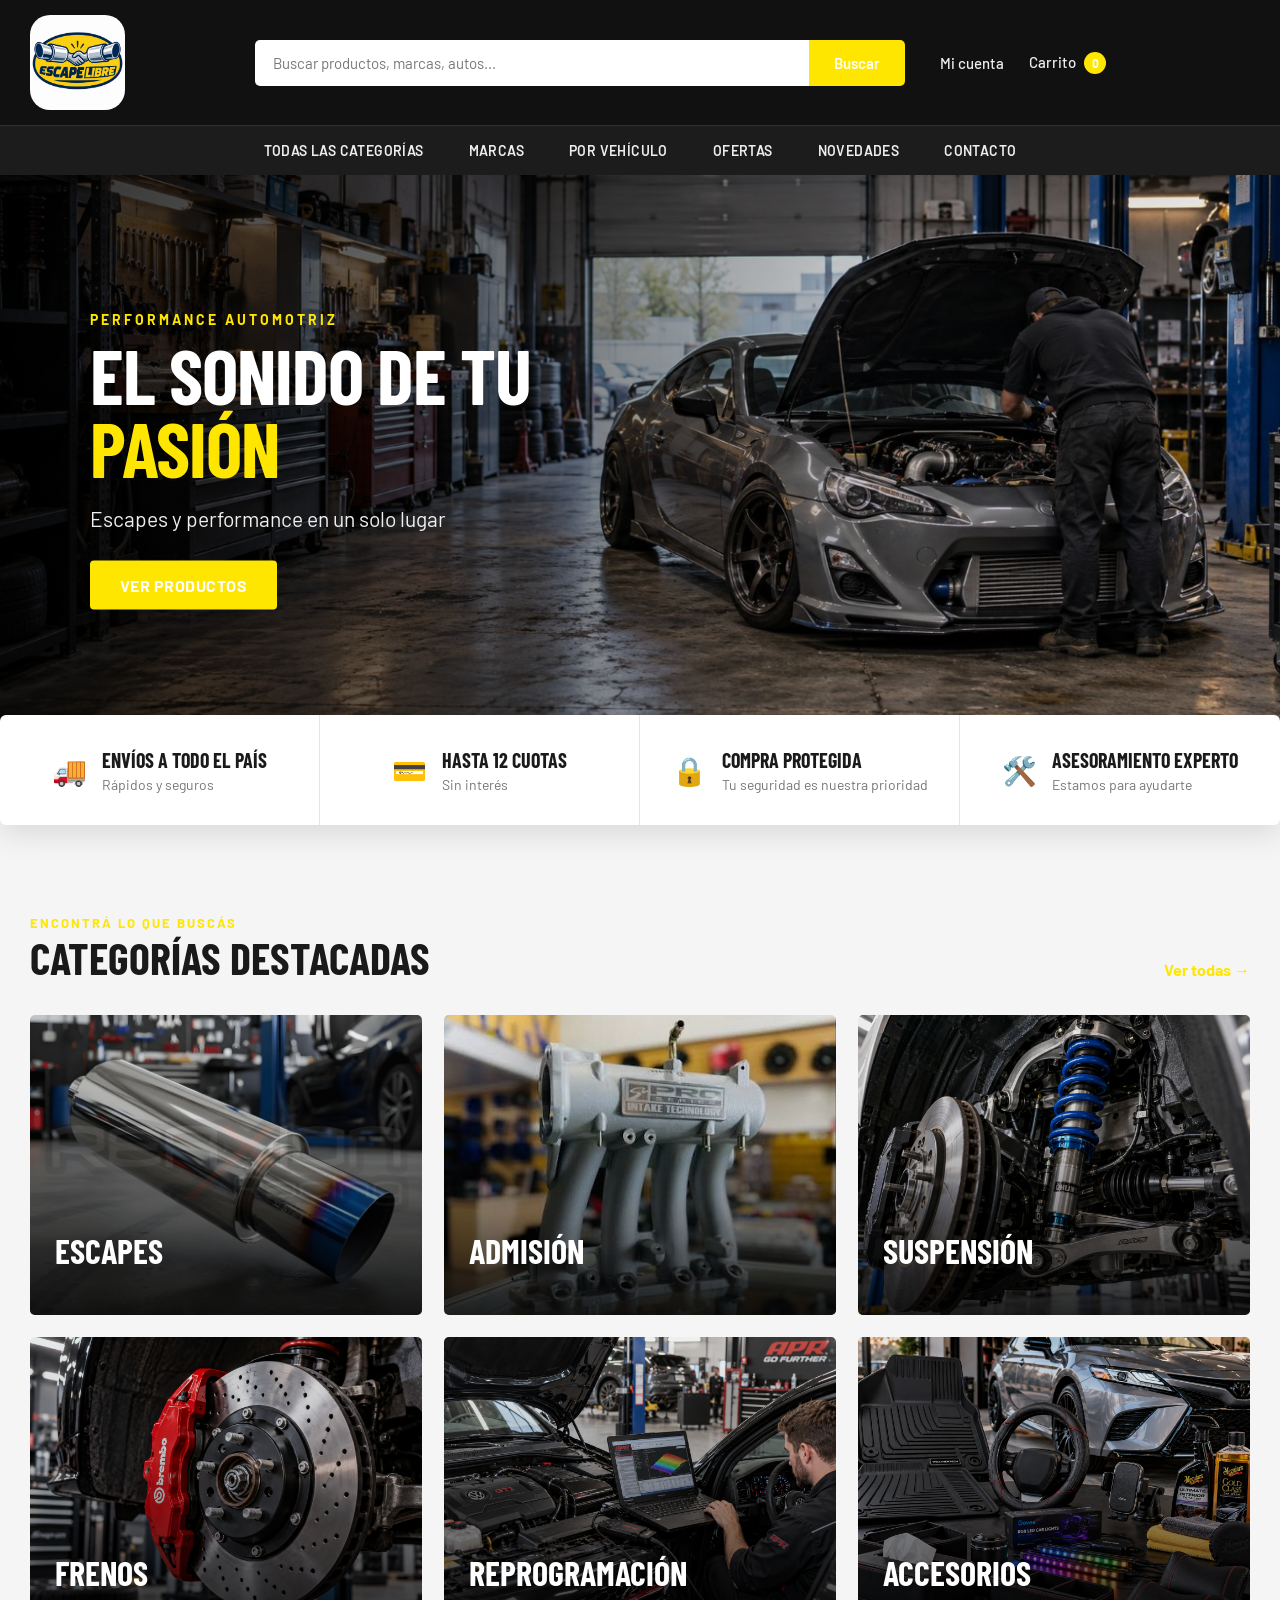
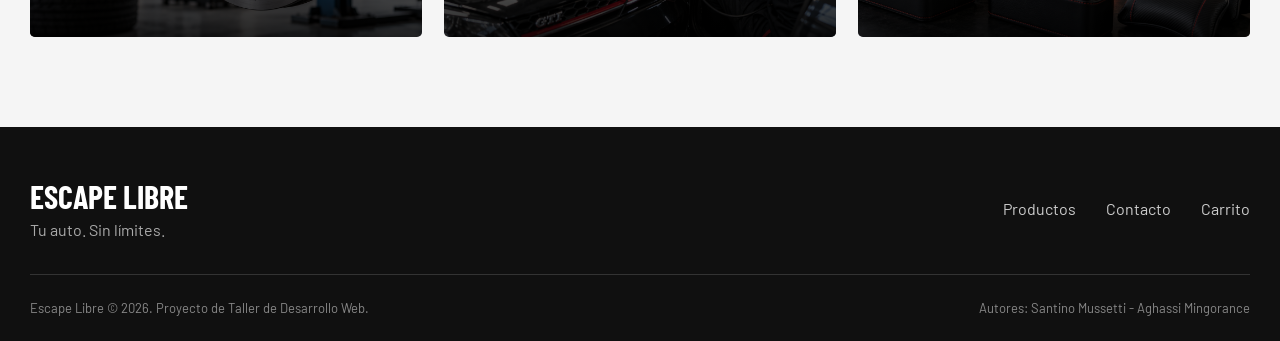
<file: primera-entrega/index.html>
<!DOCTYPE html>
<html lang="es">

<head>
    <meta charset="UTF-8">

    <meta
        name="viewport"
        content="width=device-width, initial-scale=1.0"
    >

    <meta
        name="author"
        content="Santino Mussetti - Aghassi Mingorance"
    >

    <meta
        name="description"
        content="Escape Libre: tienda online de partes de autos para modificaciones. Escapes, admisión, suspensión, frenos, reprogramación y accesorios."
    >

    <meta
        name="keywords"
        content="partes de autos, modificaciones, tuning, escapes, suspensión, frenos, accesorios"
    >

    <title>Escape Libre | Tu auto. Sin límites</title>

    <link
        rel="icon"
        type="image/png"
        href="imagenes/Logo Escape Libre.png"
    >

    <link
        rel="preconnect"
        href="https://fonts.googleapis.com"
    >

    <link
        rel="preconnect"
        href="https://fonts.gstatic.com"
        crossorigin
    >

    <link
        href="https://fonts.googleapis.com/css2?family=Barlow+Condensed:wght@600;700&amp;family=Barlow:wght@400;500;600;700&amp;display=swap"
        rel="stylesheet"
    >

    <link
        rel="stylesheet"
        href="styles.css"
    >
    <script src="Funciones.js"></script>
</head>


<body onload="actualizarContadorGlobal()">

    <div id="contenedor">

        <header id="cabecera">

            <div class="barra-superior">

                <h1 class="logo">

                    <a href="index.html">

                        <img
                            src="imagenes/Logo Escape Libre.png"
                            alt="Escape Libre"
                        >

                    </a>

                </h1>


                <div class="buscador">

                    <label
                        class="solo-lectores"
                        for="busqueda"
                    >
                        Buscar productos, marcas o autos
                    </label>

                    <input
                        type="text"
                        id="busqueda"
                        name="busqueda"
                        size="30"
                        maxlength="60"
                        placeholder="Buscar productos, marcas, autos..."
                    >

                    <button type="button" onclick="realizarBusqueda()">
                        Buscar
                    </button>

                </div>


                <div class="acciones">

                    <a href="contacto.html">
                        Mi cuenta
                    </a>

                    <a href="carrito.html">

                        Carrito

                        <span id="contador-carrito">
                            0
                        </span>

                    </a>

                </div>

            </div>


            <nav id="menu">

                <a href="catalogo.html">
                    Todas las categorías
                </a>

                <a href="catalogo.html">
                    Marcas
                </a>

                <a href="catalogo.html">
                    Por vehículo
                </a>

                <a href="catalogo.html">
                    Ofertas
                </a>

                <a href="catalogo.html">
                    Novedades
                </a>

                <a href="contacto.html">
                    Contacto
                </a>

            </nav>

        </header>


        <main>

            <section id="portada">

                <div class="portada-imagen">

                    <img
                        src="imagenes/Portada taller.png"
                        alt="Escape deportivo de un auto"
                    >

                </div>


                <div class="portada-overlay"></div>


                <div class="portada-texto">

                    <p class="portada-subtitulo">
                        PERFORMANCE AUTOMOTRIZ
                    </p>

                    <h2>
                        El sonido de tu
                        <span class="resaltado">
                            pasión
                        </span>
                    </h2>

                    <p class="portada-descripcion">
                        Escapes y performance en un solo lugar
                    </p>

                    <a
                        class="boton"
                        href="catalogo.html"
                    >
                        Ver productos
                    </a>

                </div>

            </section>


            <section id="beneficios">

                <div class="beneficio">

                    <div class="beneficio-icono">
                        🚚
                    </div>

                    <div>

                        <h3>
                            Envíos a todo el país
                        </h3>

                        <p>
                            Rápidos y seguros
                        </p>

                    </div>

                </div>


                <div class="beneficio">

                    <div class="beneficio-icono">
                        💳
                    </div>

                    <div>

                        <h3>
                            Hasta 12 cuotas
                        </h3>

                        <p>
                            Sin interés
                        </p>

                    </div>

                </div>


                <div class="beneficio">

                    <div class="beneficio-icono">
                        🔒
                    </div>

                    <div>

                        <h3>
                            Compra protegida
                        </h3>

                        <p>
                            Tu seguridad es nuestra prioridad
                        </p>

                    </div>

                </div>


                <div class="beneficio">

                    <div class="beneficio-icono">
                        🛠️
                    </div>

                    <div>

                        <h3>
                            Asesoramiento experto
                        </h3>

                        <p>
                            Estamos para ayudarte
                        </p>

                    </div>

                </div>

            </section>


            <section id="categorias">

                <div class="encabezado-seccion">

                    <div>

                        <p class="etiqueta-seccion">
                            ENCONTRÁ LO QUE BUSCÁS
                        </p>

                        <h2>
                            Categorías destacadas
                        </h2>

                    </div>


                    <a
                        class="ver-todas"
                        href="catalogo.html"
                    >
                        Ver todas →
                    </a>

                </div>


                <div class="categorias-lista">

                    <a
                        class="categoria"
                        href="catalogo.html"
                    >

                        <img
                            src="imagenes/Categoria Escape.png"
                            alt="Escapes deportivos"
                        >

                        <div class="categoria-sombra"></div>

                        <div class="categoria-contenido">

                            <h3>
                                Escapes
                            </h3>

                            <p>
                                Ver productos →
                            </p>

                        </div>

                    </a>


                    <a
                        class="categoria"
                        href="catalogo.html"
                    >

                        <img
                            src="imagenes/Categoria Admision.png"
                            alt="Admisión deportiva"
                        >

                        <div class="categoria-sombra"></div>

                        <div class="categoria-contenido">

                            <h3>
                                Admisión
                            </h3>

                            <p>
                                Ver productos →
                            </p>

                        </div>

                    </a>


                    <a
                        class="categoria"
                        href="catalogo.html"
                    >

                        <img
                            src="imagenes/Categoria Suspension.png"
                            alt="Suspensión deportiva"
                        >

                        <div class="categoria-sombra"></div>

                        <div class="categoria-contenido">

                            <h3>
                                Suspensión
                            </h3>

                            <p>
                                Ver productos →
                            </p>

                        </div>

                    </a>


                    <a
                        class="categoria"
                        href="catalogo.html"
                    >

                        <img
                            src="imagenes/Categoria Frenos.png"
                            alt="Sistema de frenos deportivos"
                        >

                        <div class="categoria-sombra"></div>

                        <div class="categoria-contenido">

                            <h3>
                                Frenos
                            </h3>

                            <p>
                                Ver productos →
                            </p>

                        </div>

                    </a>


                    <a
                        class="categoria"
                        href="catalogo.html"
                    >

                        <img
                            src="imagenes/Categoria Reprogramación.png"
                            alt="Reprogramación de motor"
                        >

                        <div class="categoria-sombra"></div>

                        <div class="categoria-contenido">

                            <h3>
                                Reprogramación
                            </h3>

                            <p>
                                Ver productos →
                            </p>

                        </div>

                    </a>


                    <a
                        class="categoria"
                        href="catalogo.html"
                    >

                        <img
                            src="imagenes/Categoria Accesorios.png"
                            alt="Accesorios para autos"
                        >

                        <div class="categoria-sombra"></div>

                        <div class="categoria-contenido">

                            <h3>
                                Accesorios
                            </h3>

                            <p>
                                Ver productos →
                            </p>

                        </div>

                    </a>

                </div>

            </section>

        </main>


        <footer id="pie">

            <div class="footer-contenido">

                <div>

                    <h3>
                        Escape Libre
                    </h3>

                    <p>
                        Tu auto. Sin límites.
                    </p>

                </div>


                <div class="footer-links">

                    <a href="catalogo.html">
                        Productos
                    </a>

                    <a href="contacto.html">
                        Contacto
                    </a>

                    <a href="carrito.html">
                        Carrito
                    </a>

                </div>

            </div>


            <div class="footer-inferior">

                <p>
                    Escape Libre &copy; 2026.
                    Proyecto de Taller de Desarrollo Web.
                </p>

                <p>
                    Autores:
                    Santino Mussetti - Aghassi Mingorance
                </p>

            </div>

        </footer>

    </div>

</body>

</html>
</file>
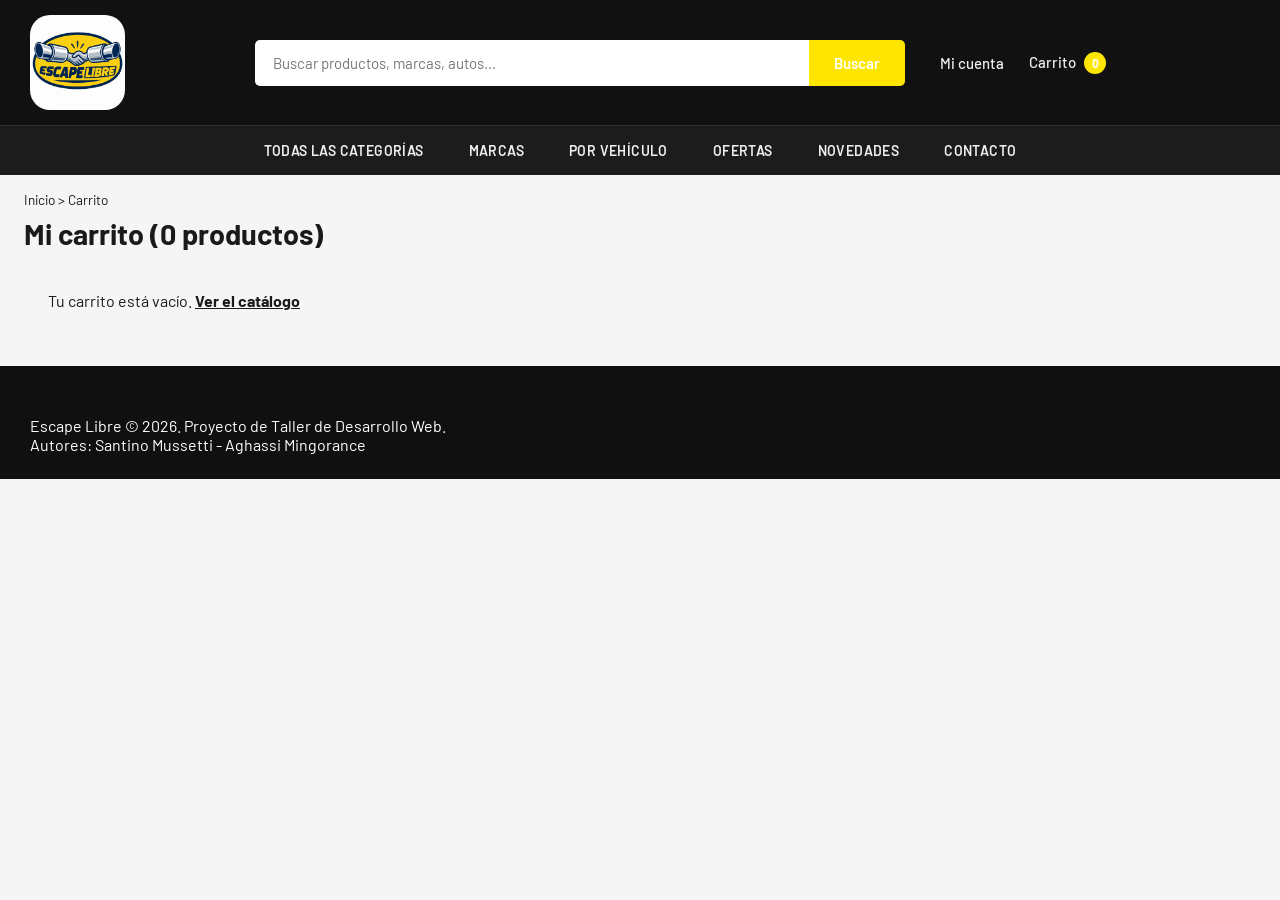
<file: primera-entrega/carrito.html>
<!doctype html>
<html lang="es">
  <head>
    <meta charset="UTF-8" />
    <meta name="viewport" content="width=device-width, initial-scale=1.0" />
    <meta name="author" content="Santino Mussetti, Aghassi Mingorance" />
    <meta
      name="description"
      content="Carrito de compras de Escape Libre: revisá tus productos, calculá el envío y finalizá tu compra."
    />
    <meta
      name="keywords"
      content="carrito, compra, partes de autos, escapes, frenos, envío"
    />
    <title>Carrito | Escape Libre</title>
    <link rel="icon" type="image/png" href="imagenes/Logo Escape Libre.png" />
    <link rel="preconnect" href="https://fonts.googleapis.com" />
    <link rel="preconnect" href="https://fonts.gstatic.com" crossorigin />
    <link
      href="https://fonts.googleapis.com/css2?family=Barlow+Condensed:wght@600;700&amp;family=Barlow:wght@400;500;700&amp;display=swap"
      rel="stylesheet"
    />
    <link rel="stylesheet" href="styles.css" />
    <script src="Funciones.js" defer></script>
  </head>
  <body onload="actualizarCarrito()">
    <div id="contenedor">
      <header id="cabecera">
        <div class="barra-superior">
          <h1 class="logo">
            <a href="index.html">
              <img
                src="imagenes/Logo Escape Libre.png"
                alt="Escape Libre, tu auto sin límites"
              />
            </a>
          </h1>
          <div class="buscador">
            <label class="solo-lectores" for="busqueda"
              >Buscar productos, marcas o autos</label
            >
            <input
              type="text"
              id="busqueda"
              name="busqueda"
              size="30"
              maxlength="60"
              placeholder="Buscar productos, marcas, autos..."
            />
            <button type="button" onclick="realizarBusqueda()">Buscar</button>
          </div>
          <div class="acciones">
            <a href="contacto.html">Mi cuenta</a>
            <a href="carrito.html"
              >Carrito <span id="contador-carrito">0</span></a
            >
          </div>
        </div>
        <nav id="menu">
          <a href="catalogo.html">Todas las categorías</a>
          <a href="catalogo.html">Marcas</a>
          <a href="catalogo.html">Por vehículo</a>
          <a href="catalogo.html">Ofertas</a>
          <a href="catalogo.html">Novedades</a>
          <a href="contacto.html">Contacto</a>
        </nav>
      </header>

      <main>
        <div class="contenido-carrito">
          <nav class="migas" aria-label="Ruta de navegación">
            <a href="index.html">Inicio</a> &gt; <span>Carrito</span>
          </nav>

          <h2 id="titulo-carrito">Mi carrito</h2>

          <div class="carrito-columnas">
            <section id="lista-productos">
              <p id="carrito-vacio" class="oculto">
                Tu carrito está vacío.
                <a href="catalogo.html">Ver el catálogo</a>
              </p>
            </section>

            <aside id="resumen">
              <h3>Resumen de compra</h3>
              <div class="fila-resumen">
                <span>Subtotal</span>
                <span id="subtotal">$ 0</span>
              </div>
              <div class="fila-resumen">
                <span>Envío</span>
                <span id="envio">A calcular</span>
              </div>
              <div class="calculo-envio">
                <label for="codigo-postal">Código postal</label>
                <div>
                  <input
                    type="text"
                    id="codigo-postal"
                    maxlength="4"
                    size="6"
                    inputmode="numeric"
                    placeholder="Ej: 5000"
                  />
                  <button
                    type="button"
                    class="boton-secundario"
                    onclick="calcularEnvio()"
                  >
                    Calcular envío
                  </button>
                </div>
              </div>
              <div class="fila-resumen fila-total">
                <span>Total</span>
                <span id="total">$ 0</span>
              </div>
              <button type="button" class="boton" onclick="finalizarCompra()">
                Finalizar compra
              </button>
              <a class="seguir" href="catalogo.html">&larr; Seguir comprando</a>
            </aside>
          </div>
        </div>
      </main>

      <footer id="pie">
        <p>Escape Libre &copy; 2026. Proyecto de Taller de Desarrollo Web.</p>
        <p>Autores: Santino Mussetti - Aghassi Mingorance</p>
      </footer>
    </div>
    <script src="carrito.js"></script>
  </body>
</html>
</file>
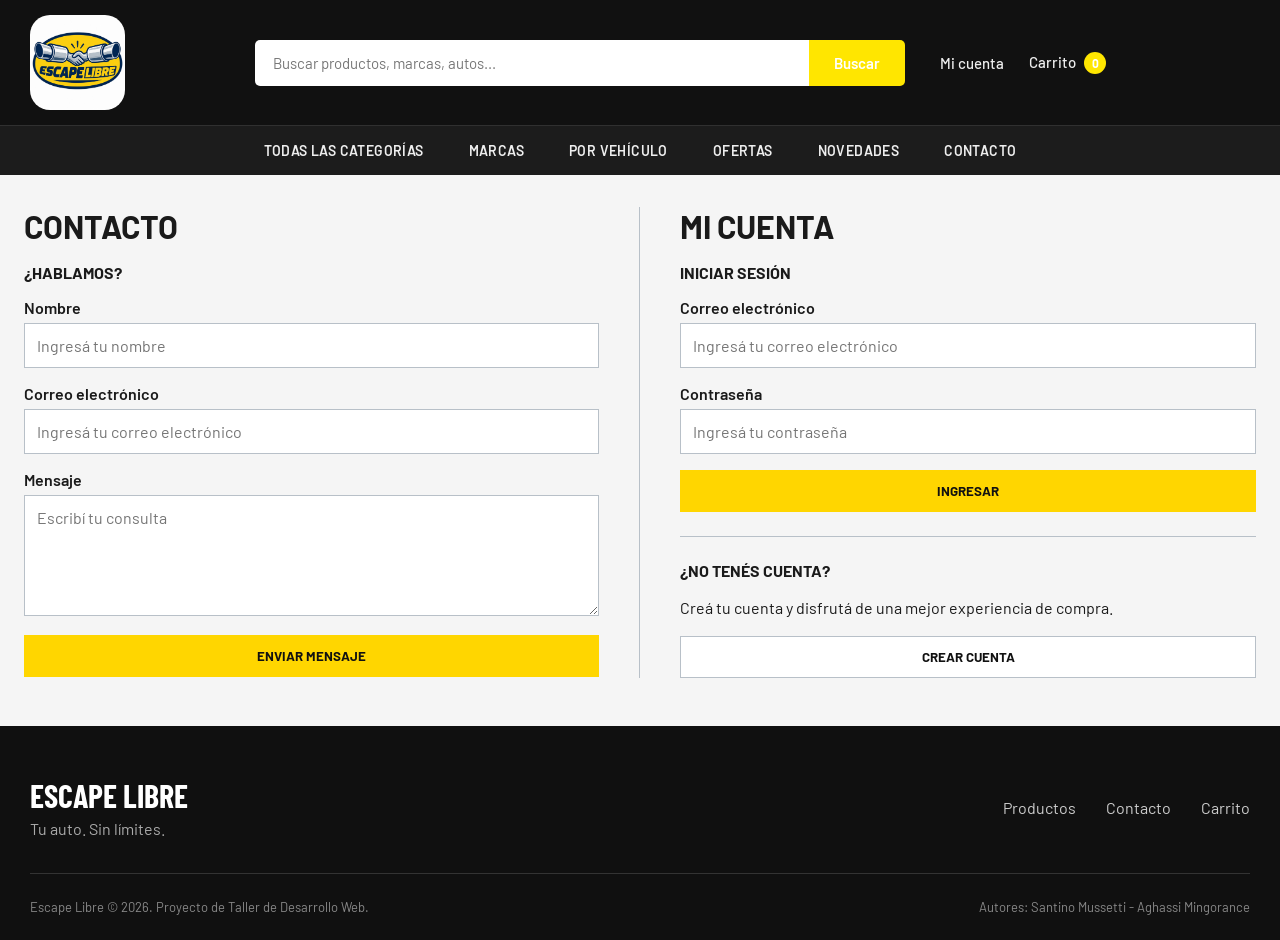
<file: primera-entrega/contacto.html>
<!doctype html>
<html lang="es">
  <head>
    <meta charset="UTF-8" />
    <meta name="viewport" content="width=device-width, initial-scale=1.0" />
    <meta name="author" content="Santino Mussetti - Aghassi Mingorance" />
    <meta
      name="description"
      content="Página de contacto e inicio de sesión de Escape Libre."
    />
    <meta
      name="keywords"
      content="contacto, cuenta, usuario, autopartes, Escape Libre"
    />

    <title>Contacto y Mi cuenta | Escape Libre</title>
    <link
    rel="icon"
    type="image/png"
    href="imagenes/Logo Escape Libre.png"
>
    <link rel="preconnect" href="https://fonts.googleapis.com" />
    <link rel="preconnect" href="https://fonts.gstatic.com" crossorigin />
    <link
      href="https://fonts.googleapis.com/css2?family=Barlow+Condensed:wght@600;700&amp;family=Barlow:wght@400;500;600;700&amp;display=swap"
      rel="stylesheet"
    />
    <link rel="stylesheet" href="styles.css" />
    <script src="Funciones.js" defer></script>
    <script src="contacto.js" defer></script>
  </head>

  <body onload="actualizarContadorGlobal()">
    <div id="contenedor">
      <header id="cabecera">
        <div class="barra-superior">
          <h1 class="logo">
            <a href="index.html">
              <img src="imagenes/Logo Escape Libre.png" alt="Escape Libre" />
            </a>
          </h1>

          <div class="buscador">
            <label class="solo-lectores" for="busqueda">
              Buscar productos, marcas o autos
            </label>

            <input
              type="text"
              id="busqueda"
              name="busqueda"
              placeholder="Buscar productos, marcas, autos..."
            />

            <button type="button" onclick="realizarBusqueda()">Buscar</button>
          </div>

          <div class="acciones">
            <a href="contacto.html"> Mi cuenta </a>

            <a href="carrito.html">
              Carrito

              <span id="contador-carrito"> 0 </span>
            </a>
          </div>
        </div>

        <nav id="menu">
          <a href="catalogo.html"> Todas las categorías </a>

          <a href="catalogo.html"> Marcas </a>

          <a href="catalogo.html"> Por vehículo </a>

          <a href="catalogo.html"> Ofertas </a>

          <a href="catalogo.html"> Novedades </a>

          <a href="contacto.html"> Contacto </a>
        </nav>
      </header>
      <main class="contacto-principal">
        <h2 class="solo-lectores">Contacto y Mi cuenta</h2>

        <div class="contacto-columnas">
          <section class="contacto-seccion">
            <h3>Contacto</h3>
            <h4>¿Hablamos?</h4>
            <form id="formulario-contacto">
              <div class="campo-formulario">
                <label for="contacto-nombre">Nombre</label>
                <input
                  type="text"
                  id="contacto-nombre"
                  name="nombre"
                  placeholder="Ingresá tu nombre"
                  size="30"
                  maxlength="50"
                />
              </div>

              <div class="campo-formulario">
                <label for="contacto-email">Correo electrónico</label>
                <input
                  type="email"
                  id="contacto-email"
                  name="email"
                  placeholder="Ingresá tu correo electrónico"
                  size="30"
                  maxlength="80"
                />
              </div>

              <div class="campo-formulario">
                <label for="contacto-mensaje">Mensaje</label>
                <textarea
                  id="contacto-mensaje"
                  name="mensaje"
                  placeholder="Escribí tu consulta"
                  rows="5"
                  maxlength="300"
                ></textarea>
              </div>

              <button
                type="button"
                id="enviar-contacto"
                onclick="enviarMensaje()"
              >
                Enviar mensaje
              </button>
            </form>
          </section>

          <section class="cuenta-seccion">
            <h3>Mi cuenta</h3>
            <h4>Iniciar sesión</h4>
            <form id="formulario-login">
              <div class="campo-formulario">
                <label for="login-email">Correo electrónico</label>
                <input
                  type="email"
                  id="login-email"
                  name="email"
                  placeholder="Ingresá tu correo electrónico"
                  size="30"
                  maxlength="80"
                  autocomplete="username"
                />
              </div>

              <div class="campo-formulario">
                <label for="login-contrasena">Contraseña</label>
                <input
                  type="password"
                  id="login-contrasena"
                  name="contrasena"
                  placeholder="Ingresá tu contraseña"
                  size="30"
                  maxlength="50"
                  autocomplete="current-password"
                />
              </div>

              <button
                type="button"
                id="ingresar-cuenta"
                onclick="iniciarSesion()"
              >
                Ingresar
              </button>
            </form>

            <div class="registro-invitacion">
              <h4>¿No tenés cuenta?</h4>
              <p>
                Creá tu cuenta y disfrutá de una mejor experiencia de compra.
              </p>

              <button
                type="button"
                id="crear-cuenta"
                onclick="informarRegistro()"
              >
                Crear cuenta
              </button>
            </div>
          </section>
        </div>
      </main>
      <footer id="pie">
        <div class="footer-contenido">
          <div>
            <h3>Escape Libre</h3>

            <p>Tu auto. Sin límites.</p>
          </div>

          <div class="footer-links">
            <a href="catalogo.html"> Productos </a>

            <a href="contacto.html"> Contacto </a>

            <a href="carrito.html"> Carrito </a>
          </div>
        </div>

        <div class="footer-inferior">
          <p>Escape Libre &copy; 2026. Proyecto de Taller de Desarrollo Web.</p>

          <p>Autores: Santino Mussetti - Aghassi Mingorance</p>
        </div>
      </footer>
    </div>
  </body>
</html>
</file>
<file: primera-entrega/styles.css>
/* =========================================
   ESTILOS GENERALES
========================================= */

* {
    margin: 0;
    padding: 0;
    box-sizing: border-box;
}


html {
    scroll-behavior: smooth;
}


body {

    font-family: "Barlow", sans-serif;

    background-color: #f5f5f5;

    color: #1a1a1a;

}


a {

    text-decoration: none;

    color: inherit;

}


img {

    display: block;

    max-width: 100%;

}


button,
input {

    font-family: inherit;

}


#contenedor {

    width: 100%;

    min-height: 100vh;

}


.solo-lectores {

    position: absolute;

    width: 1px;

    height: 1px;

    padding: 0;

    margin: -1px;

    overflow: hidden;

    clip: rect(0, 0, 0, 0);

    white-space: nowrap;

    border: 0;

}



/* =========================================
   HEADER
========================================= */

#cabecera {

    background-color: #111111;

    color: white;

}


.barra-superior {

    max-width: 1300px;

    margin: 0 auto;

    min-height: 90px;

    padding: 15px 30px;

    display: flex;

    align-items: center;

    gap: 35px;

}



/* LOGO */

.logo {

    width: 190px;

    flex-shrink: 0;

}


.logo img {

    width: 50%;

    max-height: auto;
    border-radius: 20px;
    object-fit: contain;

}



/* =========================================
   BUSCADOR
========================================= */

.buscador {

    flex: 1;

    display: flex;

    max-width: 650px;

}


.buscador input {

    width: 100%;

    padding: 14px 18px;

    border: none;

    outline: none;

    background-color: white;

    color: #222;

    border-radius: 5px 0 0 5px;

    font-size: 15px;

}


.buscador input::placeholder {

    color: #777;

}


.buscador button {

    padding: 14px 25px;

    border: none;

    background-color: #ffe600;

    color: white;

    font-size: 15px;

    font-weight: 600;

    cursor: pointer;

    border-radius: 0 5px 5px 0;

    transition: background-color 0.2s;

}


.buscador button:hover {

    background-color: #f0d400;

}



/* =========================================
   CUENTA Y CARRITO
========================================= */

.acciones {

    display: flex;

    align-items: center;

    gap: 25px;

    white-space: nowrap;

}


.acciones a {

    color: #eeeeee;

    font-size: 15px;

    font-weight: 500;

    transition: color 0.2s;

}


.acciones a:hover {

    color: #ffe600;

}


#contador-carrito {

    display: inline-flex;

    align-items: center;

    justify-content: center;

    min-width: 22px;

    height: 22px;

    margin-left: 5px;

    padding: 3px 6px;

    border-radius: 50%;

    background-color: #ffe600;

    color: white;

    font-size: 12px;

    font-weight: 700;

}



/* =========================================
   MENU
========================================= */

#menu {

    min-height: 50px;

    padding: 0 25px;

    background-color: #1c1c1c;

    border-top: 1px solid #303030;

    display: flex;

    align-items: center;

    justify-content: center;

    gap: 45px;

}


#menu a {

    position: relative;

    padding: 16px 0;

    color: #eeeeee;

    font-size: 14px;

    font-weight: 600;

    text-transform: uppercase;

    letter-spacing: 0.4px;

    transition: color 0.2s;

}


#menu a:hover {

    color: #ffe600;

}


#menu a::after {

    content: "";

    position: absolute;

    left: 0;

    bottom: 10px;

    width: 0;

    height: 2px;

    background-color: #ffe600;

    transition: width 0.25s;

}


#menu a:hover::after {

    width: 100%;

}



/* =========================================
   PORTADA
========================================= */

#portada {

    position: relative;

    width: 100%;

    height: 570px;

    overflow: hidden;

    background-color: #111;

}


.portada-imagen {

    width: 100%;

    height: 100%;

}


.portada-imagen img {

    width: 100%;

    height: 100%;

    object-fit: cover;

    object-position: center;

}


.portada-overlay {

    position: absolute;

    inset: 0;

    background:
        linear-gradient(
            90deg,
            rgba(0, 0, 0, 0.82) 0%,
            rgba(0, 0, 0, 0.55) 38%,
            rgba(0, 0, 0, 0.15) 70%,
            rgba(0, 0, 0, 0.05) 100%
        );

}


.portada-texto {

    position: absolute;

    top: 50%;

    left: max(7%, calc((100% - 1300px) / 2 + 30px));

    transform: translateY(-50%);

    max-width: 700px;

    color: white;

    z-index: 2;

}


.portada-subtitulo {

    margin-bottom: 10px;

    color: #ffe600;

    font-size: 14px;

    font-weight: 700;

    letter-spacing: 3px;

}


.portada-texto h2 {

    max-width: 700px;

    font-family: "Barlow Condensed", sans-serif;

    font-size: clamp(48px, 6vw, 82px);

    line-height: 0.95;

    text-transform: uppercase;

    letter-spacing: -1px;

}


.resaltado {

    display: block;

    color: #ffe600;

}


.portada-descripcion {

    margin: 22px 0 30px;

    color: #eeeeee;

    font-size: 21px;

}


.boton {

    display: inline-block;

    padding: 15px 30px;

    background-color: #ffe600;

    color: white;

    border-radius: 4px;

    font-weight: 700;

    text-transform: uppercase;

    letter-spacing: 0.5px;

    transition:
        background-color 0.2s,
        transform 0.2s;

}


.boton:hover {

    background-color: #c8181e;

    transform: translateY(-2px);

}



/* =========================================
   BENEFICIOS
========================================= */

#beneficios {

    max-width: 1300px;

    margin: -30px auto 0;

    position: relative;

    z-index: 3;

    display: grid;

    grid-template-columns: repeat(4, 1fr);

    background-color: white;

    border-radius: 6px;

    box-shadow:
        0 8px 30px rgba(0, 0, 0, 0.12);

}


.beneficio {

    min-height: 110px;

    padding: 25px;

    display: flex;

    align-items: center;

    justify-content: center;

    gap: 15px;

    border-right:
        1px solid #e5e5e5;

}


.beneficio:last-child {

    border-right: none;

}


.beneficio-icono {

    font-size: 28px;

}


.beneficio h3 {

    margin-bottom: 4px;

    font-family: "Barlow Condensed", sans-serif;

    font-size: 20px;

    text-transform: uppercase;

}


.beneficio p {

    color: #777;

    font-size: 14px;

}



/* =========================================
   CATEGORIAS
========================================= */

#categorias {

    max-width: 1300px;

    margin: 0 auto;

    padding: 90px 30px;

}


.encabezado-seccion {

    margin-bottom: 35px;

    display: flex;

    justify-content: space-between;

    align-items: flex-end;

    gap: 20px;

}


.etiqueta-seccion {

    margin-bottom: 5px;

    color: #ffe600;

    font-size: 13px;

    font-weight: 700;

    letter-spacing: 2px;

}


.encabezado-seccion h2 {

    font-family: "Barlow Condensed", sans-serif;

    font-size: 44px;

    line-height: 1;

    text-transform: uppercase;

}


.ver-todas {

    color: #ffe600;

    font-weight: 700;

    transition: color 0.2s;

}


.ver-todas:hover {

    color: #f0d400;

}



/* =========================================
   GRILLA DE CATEGORIAS
========================================= */

.categorias-lista {

    display: grid;

    grid-template-columns: repeat(3, 1fr);

    gap: 22px;

}


.categoria {

    position: relative;

    height: 300px;

    overflow: hidden;

    background-color: #111;

    border-radius: 5px;

}


.categoria img {

    width: 100%;

    height: 100%;

    object-fit: cover;

    transition:
        transform 0.4s ease,
        filter 0.4s ease;

}


.categoria:hover img {

    transform: scale(1.07);

    filter: brightness(1.05);

}


.categoria-sombra {

    position: absolute;

    inset: 0;

    background:
        linear-gradient(
            0deg,
            rgba(0, 0, 0, 0.85) 0%,
            rgba(0, 0, 0, 0.18) 60%,
            rgba(0, 0, 0, 0.05) 100%
        );

}


.categoria-contenido {

    position: absolute;

    left: 25px;

    bottom: 25px;

    z-index: 2;

    color: white;

}


.categoria-contenido h3 {

    margin-bottom: 5px;

    font-family: "Barlow Condensed", sans-serif;

    font-size: 34px;

    line-height: 1;

    text-transform: uppercase;

}


.categoria-contenido p {

    color: #eeeeee;

    font-size: 14px;

    font-weight: 600;

    opacity: 0;

    transform: translateY(8px);

    transition:
        opacity 0.25s,
        transform 0.25s;

}


.categoria:hover .categoria-contenido p {

    opacity: 1;

    transform: translateY(0);

}



/* =========================================
   FOOTER
========================================= */

#pie {

    padding: 50px 30px 25px;

    background-color: #101010;

    color: white;

}


.footer-contenido {

    max-width: 1300px;

    margin: 0 auto 35px;

    display: flex;

    justify-content: space-between;

    align-items: center;

    gap: 30px;

}


.footer-contenido h3 {

    font-family: "Barlow Condensed", sans-serif;

    font-size: 32px;

    text-transform: uppercase;

}


.footer-contenido p {

    margin-top: 5px;

    color: #aaaaaa;

}


.footer-links {

    display: flex;

    gap: 30px;

}


.footer-links a {

    color: #cccccc;

    transition: color 0.2s;

}


.footer-links a:hover {

    color: #ffe600;

}


.footer-inferior {

    max-width: 1300px;

    margin: 0 auto;

    padding-top: 25px;

    border-top: 1px solid #333;

    display: flex;

    justify-content: space-between;

    gap: 20px;

    color: #888;

    font-size: 13px;

}



/* =========================================
   TABLETS
========================================= */

@media (max-width: 1000px) {

    .barra-superior {

        flex-wrap: wrap;

    }


    .logo {

        width: 160px;

    }


    .buscador {

        order: 3;

        max-width: none;

        flex-basis: 100%;

    }


    .acciones {

        margin-left: auto;

    }


    #menu {

        flex-wrap: wrap;

        gap: 25px;

    }


    #portada {

        height: 500px;

    }


    #beneficios {

        margin: 0;

        grid-template-columns:
            repeat(2, 1fr);

        border-radius: 0;

    }


    .beneficio {

        border-bottom:
            1px solid #e5e5e5;

    }


    .categorias-lista {

        grid-template-columns:
            repeat(2, 1fr);

    }

}



/* =========================================
   CELULARES
========================================= */

@media (max-width: 650px) {

    .barra-superior {

        padding: 15px 20px;

        gap: 15px;

    }


    .logo {

        width: 140px;

    }


    .acciones {

        gap: 12px;

    }


    .acciones a {

        font-size: 13px;

    }


    #menu {

        justify-content: flex-start;

        overflow-x: auto;

        flex-wrap: nowrap;

        gap: 25px;

        padding: 0 20px;

    }


    #menu a {

        flex-shrink: 0;

    }


    #portada {

        height: 480px;

    }


    .portada-texto {

        left: 25px;

        right: 25px;

    }


    .portada-texto h2 {

        font-size: 52px;

    }


    .portada-descripcion {

        font-size: 18px;

    }


    #beneficios {

        grid-template-columns: 1fr;

    }


    .beneficio {

        justify-content: flex-start;

        border-right: none;

        min-height: 90px;

    }


    #categorias {

        padding: 60px 20px;

    }


    .encabezado-seccion {

        align-items: flex-start;

        flex-direction: column;

    }


    .encabezado-seccion h2 {

        font-size: 36px;

    }


    .categorias-lista {

        grid-template-columns: 1fr;

    }


    .categoria {

        height: 260px;

    }


    .categoria-contenido p {

        opacity: 1;

        transform: none;

    }


    .footer-contenido {

        flex-direction: column;

        align-items: flex-start;

    }


    .footer-links {

        flex-wrap: wrap;

    }


    .footer-inferior {

        flex-direction: column;

    }

}

.contenido-carrito {
    padding: 16px 24px 32px;
}

.migas {
    margin-bottom: 8px;
    font-size: 0.85rem;
    color: var(--gris-texto);
}

.migas a:hover {
    text-decoration: underline;
}

#titulo-carrito {
    margin-bottom: 16px;
    font-size: 1.8rem;
}

.carrito-columnas {
    display: grid;
    grid-template-columns: 2fr 1fr;
    gap: 24px;
    align-items: start;
}

/* CATALOGO */

.producto {
    width: 100%;
    max-width: 320px;
    padding: 16px;
    background-color: #ffffff;
    border-radius: 8px;
}

.producto-imagen {
    width: 100%;
    height: 220px;
    object-fit: cover;
    border-radius: 6px;
}

.productos-lista {
    display: grid;
    grid-template-columns: repeat(auto-fit, minmax(250px, 320px));
    gap: 24px;
}

.producto-precio {
    margin-top: 12px;
    font-size: 1.25rem;
    font-weight: 700;
}

.producto-boton {
    width: 100%;
    margin-top: 12px;
    padding: 12px 16px;
    border: none;
    background-color: #ffd600;
    color: #111111;
    font-weight: 700;
    text-transform: uppercase;
    cursor: pointer;
}

.catalogo-contenido {
    display: grid;
    grid-template-columns: 220px 1fr;
    gap: 24px;
    align-items: start;
}

#lista-productos {
    display: flex;
    flex-direction: column;
    gap: 12px;
}

.producto-carrito {
    display: grid;
    grid-template-columns: 90px 1fr auto auto;
    gap: 16px;
    align-items: center;
    padding: 12px;
    border-radius: 6px;
    background-color: var(--gris);
}

.producto-carrito img {
    width: 90px;
    height: 70px;
    object-fit: contain;
}

.producto-datos h3 {
    font-size: 1.2rem;
}

.producto-precio {
    margin: 0;
    font-weight: 700;
}

.cantidad {
    display: flex;
    align-items: center;
}

.cantidad button {
    width: 34px;
    height: 34px;
    border: 1px solid #cccccc;
    font-size: 1.1rem;
    background-color: var(--blanco);
    cursor: pointer;
}

.cantidad button:hover {
    background-color: var(--amarillo);
}

.cantidad input {
    width: 48px;
    height: 34px;
    border: 1px solid #cccccc;
    border-right: none;
    border-left: none;
    font-family: inherit;
    font-size: 1rem;
    text-align: center;
}

.eliminar {
    border: none;
    font-family: inherit;
    color: var(--gris-texto);
    text-decoration: underline;
    background: none;
    cursor: pointer;
}

.eliminar:hover {
    color: #f0d400;
}

#resumen {
    padding: 20px;
    border-top: 4px solid var(--amarillo);
    border-radius: 6px;
    background-color: var(--gris);
}

#resumen h3 {
    margin-bottom: 12px;
    font-size: 1.4rem;
}

.fila-resumen {
    display: flex;
    justify-content: space-between;
    padding: 6px 0;
}

.fila-total {
    margin-top: 8px;
    padding-top: 12px;
    border-top: 1px solid #cccccc;
    font-size: 1.3rem;
    font-weight: 700;
}

.calculo-envio {
    margin: 8px 0 12px;
}

.calculo-envio label {
    display: block;
    margin-bottom: 4px;
    font-size: 0.9rem;
}

.calculo-envio div {
    display: flex;
    gap: 8px;
}

.calculo-envio input {
    flex: 1;
    min-width: 0;
    padding: 8px;
    border: 1px solid #cccccc;
    border-radius: 4px;
    font-family: inherit;
}

.boton-secundario {
    padding: 8px 12px;
    border: 2px solid var(--negro);
    border-radius: 4px;
    font-family: inherit;
    font-weight: 700;
    background-color: var(--blanco);
    cursor: pointer;
}

.boton-secundario:hover {
    background-color: var(--amarillo);
}

button.boton {
    display: block;
    width: 100%;
    margin-top: 8px;
    border: none;
    font-family: inherit;
    font-size: 1rem;
    cursor: pointer;
}

.seguir {
    display: block;
    margin-top: 12px;
    font-weight: 500;
}

.seguir:hover {
    text-decoration: underline;
}

#carrito-vacio {
    padding: 24px;
    border-radius: 6px;
    background-color: var(--gris);
}

#carrito-vacio a {
    font-weight: 700;
    text-decoration: underline;
}

.oculto {
    display: none;
}

@media (max-width: 800px) {
    .carrito-columnas {
        grid-template-columns: 1fr;
    }

    .producto-carrito {
        grid-template-columns: 70px 1fr;
    }

    .producto-carrito img {
        width: 70px;
    }
}

.catalogo-principal {
    width: 100%;
    max-width: 1300px;
    margin: 0 auto;
    padding: 32px 24px;
}

#filtros {
    padding: 16px;
    background-color: #e9ecef;
}

#filtros h3 {
    margin-bottom: 16px;
    padding-bottom: 12px;
    border-bottom: 1px solid #b8c0c8;
}

#filtros label {
    display: block;
    margin-top: 12px;
    margin-bottom: 6px;
    font-weight: 700;
}

#filtros select,
#filtros input {
    width: 100%;
    padding: 8px;
    border: 1px solid #b8c0c8;
    background-color: #ffffff;
}

#aplicar-filtros {
    margin-top: 16px;
    padding: 12px 16px;
    border: none;
    background-color: #ffd600;
    color: #111111;
    font-weight: 700;
    text-transform: uppercase;
    cursor: pointer;
}

.producto h4 {
    margin-top: 12px;
    margin-bottom: 8px;
}

.producto-descripcion {
    color: #4d4d4d;
    line-height: 1.4;
}

.catalogo-titulo {
    margin-bottom: 18px;
    font-size: 2rem;
    text-transform: uppercase;
}

#productos h3 {
    margin-bottom: 16px;
}

.producto-boton,
#aplicar-filtros {
    transition: background-color 0.2s;
}

.producto-boton:hover,
#aplicar-filtros:hover {
    background-color: #e6bf00;
}

#cantidad-resultados {
    margin-left: 8px;
    color: #4d4d4d;
    font-size: 0.875rem;
    font-weight: 400;
    text-transform: none;
}

#sin-resultados {
    margin-bottom: 16px;
    padding: 16px;
    border-left: 4px solid #ffd600;
    background-color: #fff8cc;
    color: #4d4d4d;
}

.carrito-resumen {
    margin-top: 8px;
}

#cantidad-carrito {
    display: inline-block;
    min-width: 24px;
    margin-left: 4px;
    padding: 4px 8px;
    border-radius: 999px;
    background-color: #ffd600;
    color: #111111;
    font-weight: 700;
    text-align: center;
}
.carrito-total {
    margin-top: 8px;
    font-weight: 700;
}

.contacto-principal {
    padding: 32px 24px 48px;
}

.contacto-columnas {
    display: grid;
    grid-template-columns: repeat(2, minmax(0, 1fr));
}

.contacto-seccion,
.cuenta-seccion {
    padding: 0 40px;
}

.contacto-seccion {
    padding-left: 0;
    border-right: 1px solid #b8c0c8;
}

.cuenta-seccion {
    padding-right: 0;
}

.contacto-seccion h3,
.cuenta-seccion h3 {
    margin-bottom: 18px;
    font-size: 2rem;
    text-transform: uppercase;
}

.contacto-seccion h4,
.cuenta-seccion h4 {
    margin-bottom: 16px;
    text-transform: uppercase;
}

.campo-formulario {
    margin-bottom: 16px;
}

.campo-formulario label {
    display: block;
    margin-bottom: 6px;
    font-weight: 600;
}

.campo-formulario input,
.campo-formulario textarea {
    width: 100%;
    padding: 12px;
    border: 1px solid #b8c0c8;
    background-color: #ffffff;
    font: inherit;
}

.campo-formulario textarea {
    min-height: 120px;
    resize: vertical;
}

#enviar-contacto,
#ingresar-cuenta,
#crear-cuenta {
    width: 100%;
    padding: 12px 16px;
    border: 1px solid #ffd600;
    background-color: #ffd600;
    color: #111111;
    font-weight: 700;
    text-transform: uppercase;
    cursor: pointer;
    transition: background-color 0.2s;
}

#enviar-contacto:hover,
#ingresar-cuenta:hover {
    background-color: #e6bf00;
}

.registro-invitacion {
    margin-top: 24px;
    padding-top: 24px;
    border-top: 1px solid #b8c0c8;
}

.registro-invitacion p {
    margin-bottom: 16px;
    line-height: 1.5;
}

#crear-cuenta {
    border-color: #b8c0c8;
    background-color: #ffffff;
}

#crear-cuenta:hover {
    background-color: #f5f5f5;
}

@media (max-width: 700px) {
    .catalogo-contenido {
        grid-template-columns: 1fr;
    }

    .contacto-principal {
        padding: 24px 16px 40px;
    }

    .contacto-columnas {
        grid-template-columns: 1fr;
        gap: 32px;
    }

    .contacto-seccion,
    .cuenta-seccion {
        padding: 0;
    }

    .contacto-seccion {
        padding-bottom: 32px;
        border-right: 0;
        border-bottom: 1px solid #b8c0c8;
    }
}
</file>
